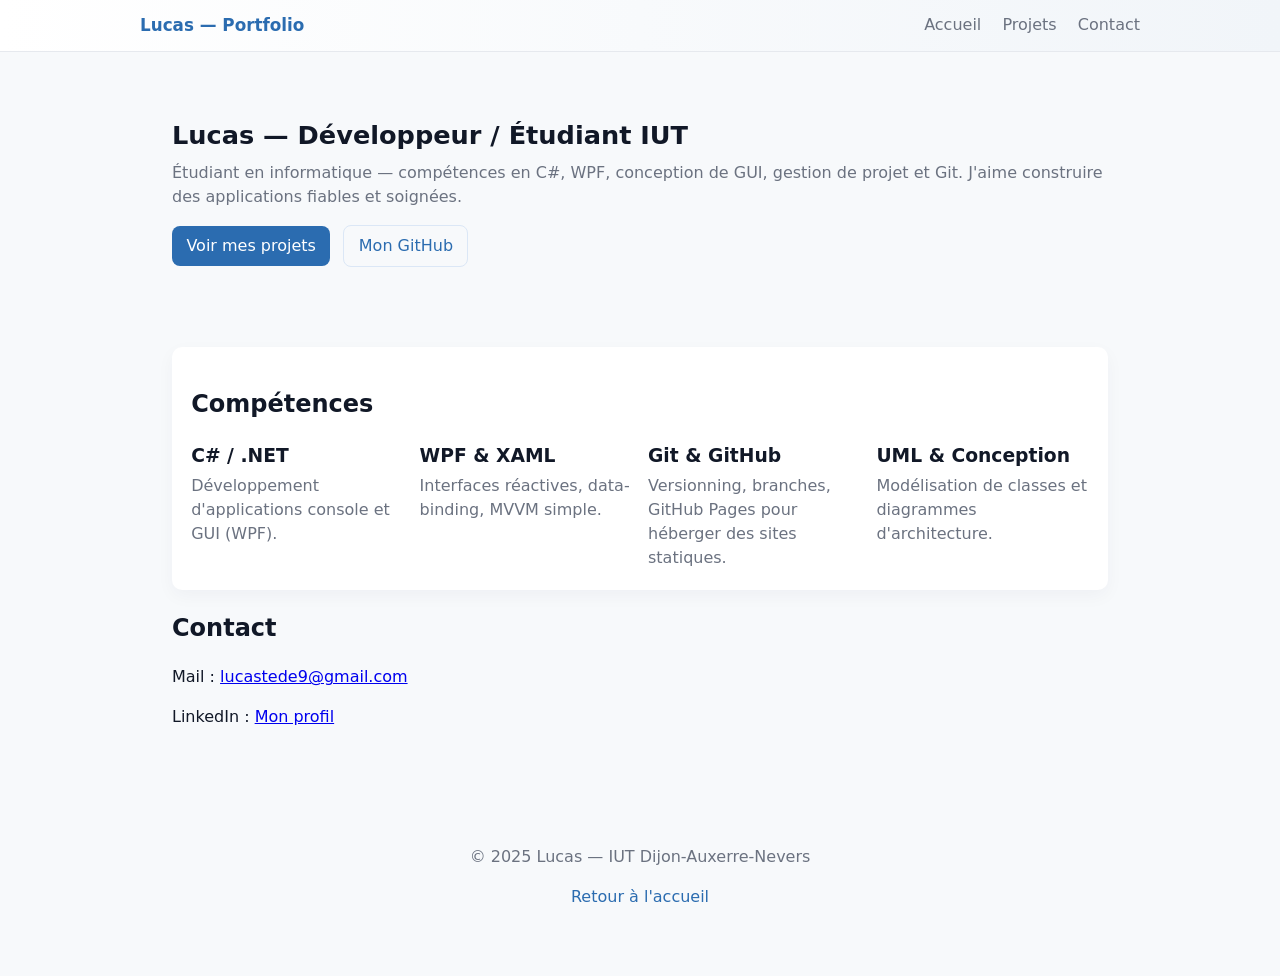
<file: index.html>
<!doctype html>
<html lang="fr">
<head>
<meta charset="utf-8">
<meta name="viewport" content="width=device-width,initial-scale=1">
<title>Lucas — Portfolio</title>
<link rel="stylesheet" href="style.css">
</head>
<body>
<header class="site-header">
<div class="container header-inner">
<a class="brand" href="index.html">Lucas — Portfolio</a>
<nav class="main-nav">
<a href="index.html">Accueil</a>
<a href="projets.html">Projets</a>
<a href="mailto:lucastede9@gmail.com">Contact</a>
</nav>
</div>
</header>

<main class="container">
<section class="hero">
<div class="hero-text">
<h1>Lucas — Développeur / Étudiant IUT</h1>
<p class="intro">Étudiant en informatique — compétences en C#, WPF, conception de GUI, gestion de projet et Git. J'aime construire des applications fiables et soignées.</p>
<p class="cta">
<a class="btn" href="projets.html">Voir mes projets</a>
<a class="btn ghost" href="https://github.com/lucaskizoaa68-coder/Portfolio-Github" target="_blank" rel="noopener">Mon GitHub</a>
</p>
</div>
</section>

<section class="competences">
<h2>Compétences</h2>
<div class="skills-grid">
<div class="skill">
<h3>C# / .NET</h3>
<p>Développement d'applications console et GUI (WPF).</p>
</div>
<div class="skill">
<h3>WPF & XAML</h3>
<p>Interfaces réactives, data-binding, MVVM simple.</p>
</div>
<div class="skill">
<h3>Git & GitHub</h3>
<p>Versionning, branches, GitHub Pages pour héberger des sites statiques.</p>
</div>
<div class="skill">
<h3>UML & Conception</h3>
<p>Modélisation de classes et diagrammes d'architecture.</p>
</div>
</div>
</section>

<section class="contact">
<h2>Contact</h2>
<p>Mail : <a href="mailto:lucastede9@gmail.com">lucastede9@gmail.com</a></p>
<p>LinkedIn : <a href="https://www.linkedin.com/feed/" target="_blank" rel="noopener">Mon profil</a></p>
</section>
</main>

<footer class="site-footer">
<div class="container">
<p>© 2025 Lucas — IUT Dijon-Auxerre-Nevers</p>
<p><a href="index.html">Retour à l'accueil</a></p>
</div>
</footer>
</body>
</html>
</file>
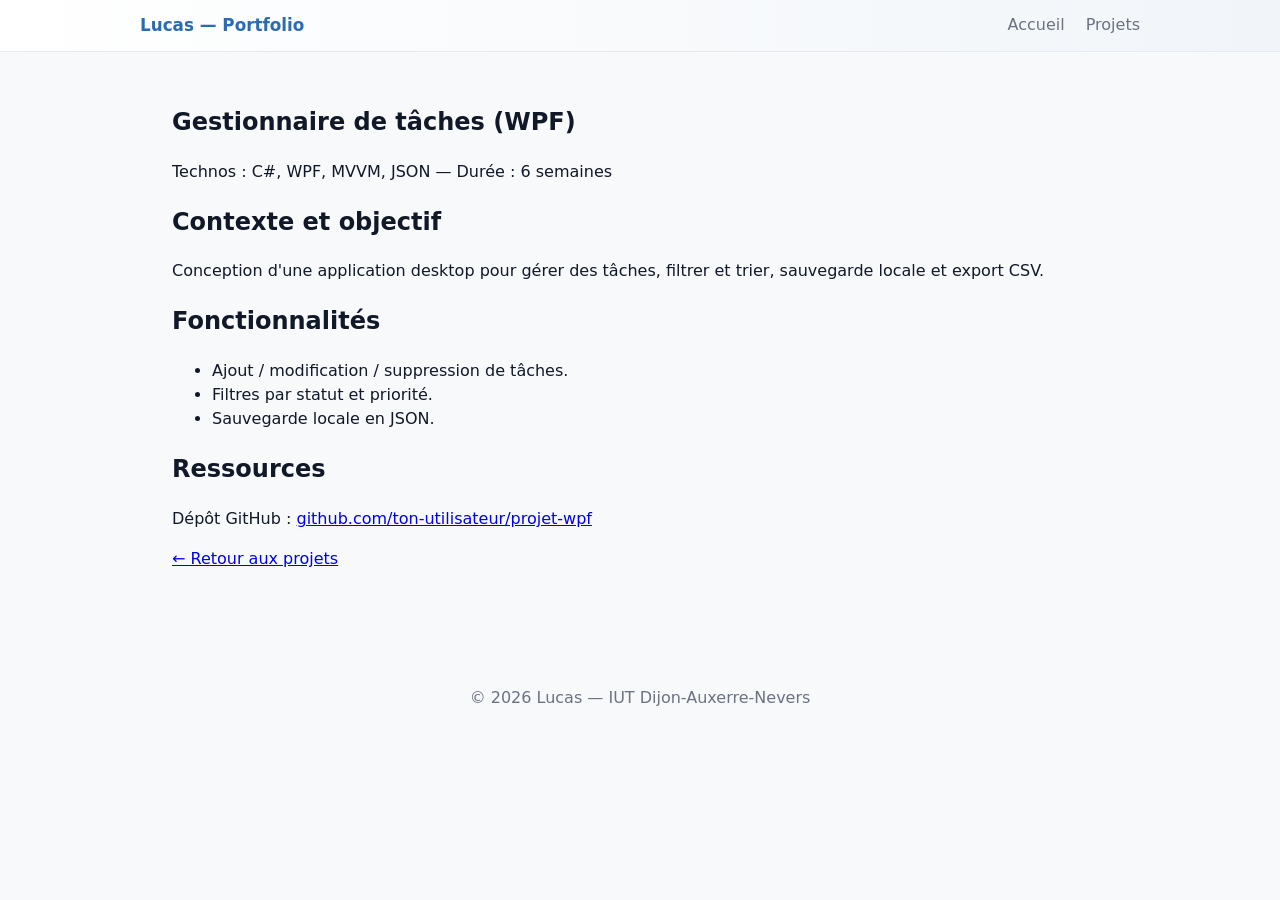
<file: projets1.html>
<!doctype html>
<html lang="fr">
<head>
<meta charset="utf-8">
<meta name="viewport" content="width=device-width,initial-scale=1">
<title>Gestionnaire de tâches — Lucas</title>
<link rel="stylesheet" href="style.css">
</head>
<body>
<header class="site-header">
<div class="container header-inner">
<a class="brand" href="index.html">Lucas — Portfolio</a>
<nav class="main-nav">
<a href="index.html">Accueil</a>
<a href="projets.html">Projets</a>
</nav>
</div>
</header>

<main class="container">
<article class="project-detail">
<h1>Gestionnaire de tâches (WPF)</h1>
<p class="meta">Technos : C#, WPF, MVVM, JSON — Durée : 6 semaines</p>
<section>
<h2>Contexte et objectif</h2>
<p>Conception d'une application desktop pour gérer des tâches, filtrer et trier, sauvegarde locale et export CSV.</p>
</section>
<section>
<h2>Fonctionnalités</h2>
<ul>
<li>Ajout / modification / suppression de tâches.</li>
<li>Filtres par statut et priorité.</li>
<li>Sauvegarde locale en JSON.</li>
</ul>
</section>
<section>
<h2>Ressources</h2>
<p>Dépôt GitHub : <a href="https://github.com/lucaskizoaa68-coder/Portfolio-Github" target="_blank" rel="noopener">github.com/ton-utilisateur/projet-wpf</a></p>
</section>

<p class="back"><a href="projets.html">← Retour aux projets</a></p>
</article>
</main>

<footer class="site-footer">
<div class="container">
<p>© 2026 Lucas — IUT Dijon-Auxerre-Nevers</p>
</div>
</footer>
</body>
</html>
</file>
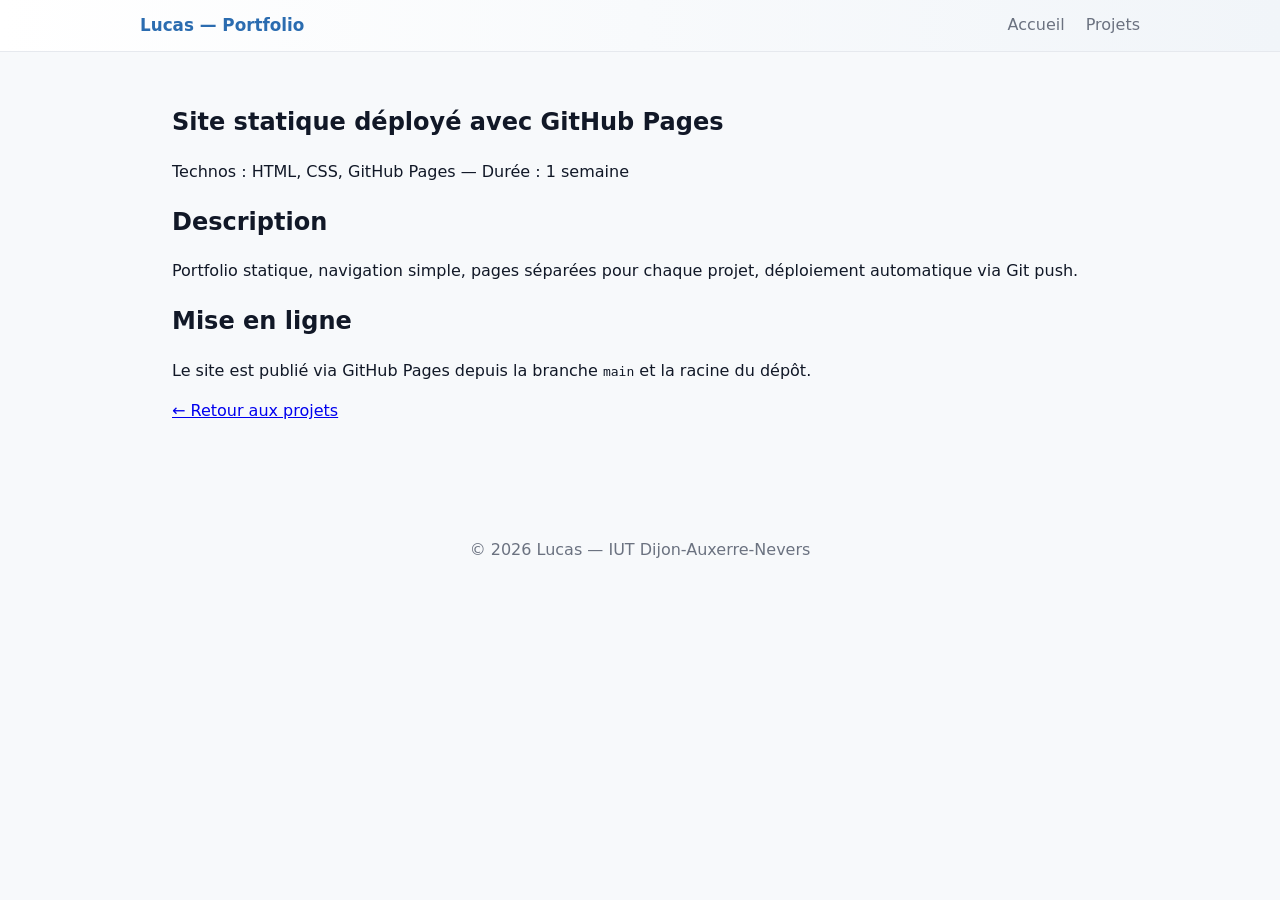
<file: projets2.html>
<!doctype html>
<html lang="fr">
<head>
<meta charset="utf-8">
<meta name="viewport" content="width=device-width,initial-scale=1">
<title>Portfolio sur GitHub Pages — Lucas</title>
<link rel="stylesheet" href="style.css">
</head>
<body>
<header class="site-header">
<div class="container header-inner">
<a class="brand" href="index.html">Lucas — Portfolio</a>
<nav class="main-nav">
<a href="index.html">Accueil</a>
<a href="projets.html">Projets</a>
</nav>
</div>
</header>

<main class="container">
<article class="project-detail">
<h1>Site statique déployé avec GitHub Pages</h1>
<p class="meta">Technos : HTML, CSS, GitHub Pages — Durée : 1 semaine</p>
<section>
<h2>Description</h2>
<p>Portfolio statique, navigation simple, pages séparées pour chaque projet, déploiement automatique via Git push.</p>
</section>
<section>
<h2>Mise en ligne</h2>
<p>Le site est publié via GitHub Pages depuis la branche <code>main</code> et la racine du dépôt.</p>
</section>

<p class="back"><a href="projets.html">← Retour aux projets</a></p>
</article>
</main>

<footer class="site-footer">
<div class="container">
<p>© 2026 Lucas — IUT Dijon-Auxerre-Nevers</p>
</div>
</footer>
</body>
</html>
</file>
<file: style.css>
/* style.css */
:root{
--accent:#2b6cb0;
--muted:#6b7280;
--bg:#f7f9fb;
--card:#ffffff;
--gap:1.1rem;
--radius:10px;
}
*{box-sizing:border-box}
html,body{height:100%}
body{
font-family:Inter, system-ui, -apple-system, "Segoe UI", Roboto, "Helvetica Neue", Arial;
background:var(--bg);
color:#111827;
margin:0;
line-height:1.5;
}
.container{max-width:1000px;margin:0 auto;padding:2rem;}

.site-header{background:linear-gradient(90deg, #ffffff, #f1f5f9);border-bottom:1px solid #e6e9ee}
.header-inner{display:flex;align-items:center;justify-content:space-between;padding:0.8rem 0}
.brand{font-weight:700;color:var(--accent);text-decoration:none;font-size:1.05rem}
.main-nav a{margin-left:1rem;color:var(--muted);text-decoration:none}
.main-nav a:hover{color:var(--accent)}

.hero{display:flex;gap:var(--gap);align-items:center;padding:2rem 0}
.profile-pic{width:140px;height:140px;object-fit:cover;border-radius:12px;border:4px solid #fff;box-shadow:0 6px 18px rgba(43,108,176,0.12)}
.hero-text h1{margin:0 0 0.4rem 0;font-size:1.6rem}
.intro{color:var(--muted);margin:0 0 1rem 0}

.btn{display:inline-block;padding:0.5rem 0.9rem;background:var(--accent);color:#fff;border-radius:8px;text-decoration:none}
.btn.ghost{background:transparent;border:1px solid #dbe7f6;color:var(--accent);margin-left:0.5rem}

.competences{margin-top:2rem;padding:1.2rem;background:var(--card);border-radius:var(--radius);box-shadow:0 6px 18px rgba(9,30,66,0.04)}
.skills-grid{display:grid;grid-template-columns:repeat(auto-fit,minmax(200px,1fr));gap:1rem}
.skill h3{margin:0 0 0.3rem 0}
.skill p{margin:0;color:var(--muted)}

.projects-list h1{margin-top:0}
.project-card{display:flex;gap:1rem;background:var(--card);padding:1rem;border-radius:10px;margin-bottom:1rem;align-items:center;box-shadow:0 6px 18px rgba(9,30,66,0.04)}
.project-card img{width:180px;height:110px;object-fit:cover;border-radius:8px}
.project-body h2{margin:0 0 0.4rem 0}
.project-body p{margin:0.25rem 0;color:var(--muted)}

.project-detail img.project-hero{width:100%;max-height:360px;object-fit:cover;border-radius:8px;margin:0.6rem 0}

.back{margin-top:1rem}
.footer, .site-footer{padding:1.2rem 0;color:var(--muted);text-align:center}
.site-footer a{color:var(--accent);text-decoration:none}

@media (max-width:800px){
.hero{flex-direction:column;align-items:flex-start}
.project-card{flex-direction:column;align-items:flex-start}
.profile-pic{width:120px;height:120px}
}
</file>
